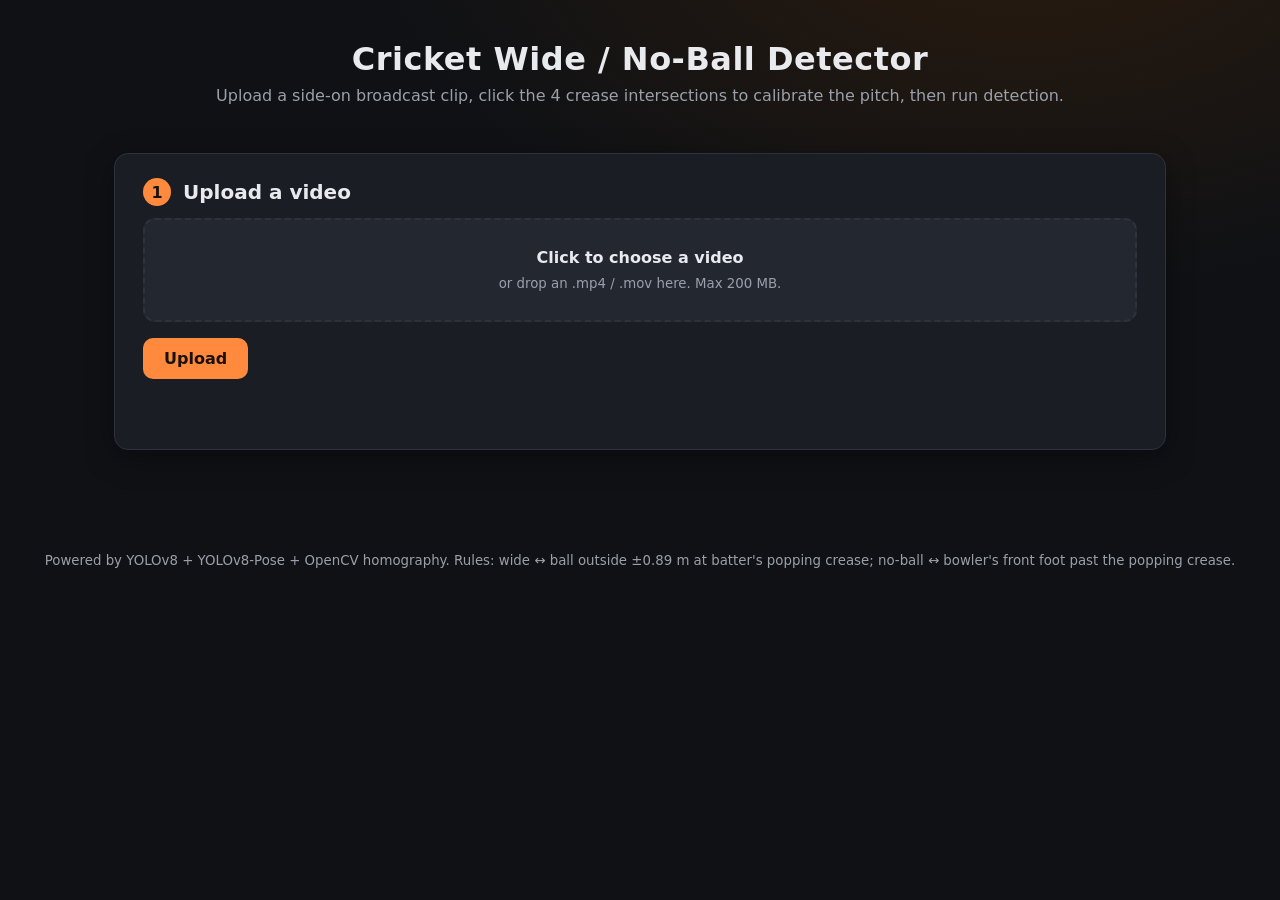
<file: web/index.html>
<!doctype html>
<html lang="en">
<head>
  <meta charset="utf-8" />
  <meta name="viewport" content="width=device-width, initial-scale=1" />
  <title>Cricket Wide / No-Ball Detector</title>
  <link rel="stylesheet" href="./style.css" />
  <!-- Edit web/config.js (or set window.BACKEND_URL before this loads)
       to point at your Render backend. -->
  <script src="./config.js"></script>
</head>
<body>
  <header>
    <h1>Cricket Wide / No-Ball Detector</h1>
    <p class="subtitle">
      Upload a side-on broadcast clip, click the 4 crease intersections to
      calibrate the pitch, then run detection.
    </p>
  </header>

  <main>
    <section class="card" id="step-upload">
      <div class="step-header">
        <span class="step-num">1</span>
        <h2>Upload a video</h2>
      </div>
      <form id="upload-form">
        <label class="file-drop" for="file-input">
          <input type="file" id="file-input" name="video"
                 accept="video/mp4,video/quicktime,video/x-msvideo,video/x-matroska,video/webm" required />
          <span class="file-drop-text">
            <strong>Click to choose a video</strong>
            <small>or drop an .mp4 / .mov here. Max 200 MB.</small>
          </span>
        </label>
        <button class="primary" type="submit">Upload</button>
      </form>
      <p class="status" id="upload-status"></p>
    </section>

    <section class="card hidden" id="step-calibrate">
      <div class="step-header">
        <span class="step-num">2</span>
        <h2>Calibrate the pitch</h2>
      </div>
      <p>
        Click the 4 crease intersections in this order. The active one is
        highlighted below.
      </p>
      <ol class="instructions">
        <li id="pt-1">Bowler-end popping crease &nbsp;&times;&nbsp; LEFT return crease</li>
        <li id="pt-2">Bowler-end popping crease &nbsp;&times;&nbsp; RIGHT return crease</li>
        <li id="pt-3">Batsman-end popping crease &nbsp;&times;&nbsp; RIGHT return crease</li>
        <li id="pt-4">Batsman-end popping crease &nbsp;&times;&nbsp; LEFT return crease</li>
      </ol>
      <div class="canvas-wrap">
        <canvas id="calib-canvas"></canvas>
      </div>
      <div class="actions">
        <button id="calib-undo" class="ghost">Undo last point</button>
        <button id="calib-reset" class="ghost">Reset</button>
        <button id="calib-save" class="primary" disabled>Save calibration</button>
      </div>
      <p class="status" id="calib-status"></p>
    </section>

    <section class="card hidden" id="step-detect">
      <div class="step-header">
        <span class="step-num">3</span>
        <h2>Run detection</h2>
      </div>
      <p>
        Pose estimation + ball tracking + pitch-aware umpire rules. This takes
        a couple of minutes per clip on CPU.
      </p>
      <button class="primary" id="run-detect">Detect wides &amp; no-balls</button>
      <div id="detect-progress" class="hidden">
        <div class="spinner"></div>
        <span>Running detection&hellip;</span>
      </div>
      <p class="status" id="detect-status"></p>
    </section>

    <section class="card hidden" id="step-results">
      <div class="step-header">
        <span class="step-num">4</span>
        <h2>Results</h2>
      </div>
      <div class="result-grid">
        <div class="result-cell">
          <h3>Annotated video</h3>
          <video id="result-video" controls></video>
        </div>
        <div class="result-cell">
          <h3>Summary</h3>
          <div class="verdict-row">
            <div class="verdict" id="verdict-wide">
              <span class="verdict-label">WIDE</span>
              <span class="verdict-value">&mdash;</span>
            </div>
            <div class="verdict" id="verdict-noball">
              <span class="verdict-label">NO BALL</span>
              <span class="verdict-value">&mdash;</span>
            </div>
          </div>
          <table id="stats-table">
            <tbody></tbody>
          </table>
          <button class="ghost" id="reset-all">Start over</button>
        </div>
      </div>
    </section>

    <p id="backend-banner" class="status warn" style="text-align:center;display:none">
      No backend URL configured. Open <code>web/config.js</code> and set
      <code>window.BACKEND_URL</code> to your Render URL.
    </p>
  </main>

  <footer>
    <small>
      Powered by YOLOv8 + YOLOv8-Pose + OpenCV homography.
      Rules: wide &harr; ball outside &plusmn;0.89&nbsp;m at batter's popping crease;
      no-ball &harr; bowler's front foot past the popping crease.
    </small>
  </footer>

  <script src="./app.js"></script>
</body>
</html>
</file>
<file: web/style.css>
:root {
  --bg: #0f1115;
  --panel: #1a1d24;
  --panel-soft: #232730;
  --border: #2d323d;
  --text: #e8eaee;
  --muted: #9aa0aa;
  --accent: #ff8a3d;
  --accent-soft: #ffb27a;
  --ok: #51cf66;
  --warn: #ffc850;
  --bad: #ff6b6b;
}

* { box-sizing: border-box; }

html, body {
  margin: 0;
  padding: 0;
  background: radial-gradient(1200px 700px at 80% -10%,
                              #2a1b0e 0%, var(--bg) 55%);
  color: var(--text);
  font-family: 'Segoe UI', system-ui, -apple-system, sans-serif;
  min-height: 100vh;
}

header {
  text-align: center;
  padding: 40px 20px 20px;
}
header h1 {
  margin: 0;
  font-size: 32px;
  letter-spacing: 0.5px;
}
header .subtitle {
  color: var(--muted);
  margin-top: 8px;
}

main {
  max-width: 1100px;
  margin: 0 auto;
  padding: 12px 24px 80px;
  display: flex;
  flex-direction: column;
  gap: 22px;
}

.card {
  background: var(--panel);
  border: 1px solid var(--border);
  border-radius: 14px;
  padding: 24px 28px;
  box-shadow: 0 8px 30px rgba(0, 0, 0, 0.35);
  transition: opacity 200ms;
}
.card.hidden { display: none; }

.step-header {
  display: flex;
  align-items: center;
  gap: 12px;
  margin-bottom: 12px;
}
.step-header h2 {
  margin: 0;
  font-size: 20px;
}
.step-num {
  background: var(--accent);
  color: #1a1208;
  font-weight: 700;
  width: 28px;
  height: 28px;
  border-radius: 50%;
  display: inline-flex;
  align-items: center;
  justify-content: center;
}

/* ---------- form ---------- */
.file-drop {
  display: block;
  border: 2px dashed var(--border);
  border-radius: 12px;
  padding: 28px;
  text-align: center;
  cursor: pointer;
  background: var(--panel-soft);
  margin: 8px 0 16px;
  transition: border-color 200ms, background 200ms;
}
.file-drop:hover { border-color: var(--accent); }
.file-drop input { display: none; }
.file-drop-text strong {
  display: block;
  font-size: 16px;
  margin-bottom: 6px;
}
.file-drop-text small { color: var(--muted); }

button {
  font: inherit;
  border-radius: 10px;
  border: 1px solid transparent;
  padding: 10px 20px;
  cursor: pointer;
  transition: transform 100ms, background 150ms;
}
button:active { transform: translateY(1px); }
button.primary {
  background: var(--accent);
  color: #1a1208;
  font-weight: 600;
}
button.primary:hover { background: var(--accent-soft); }
button.primary:disabled {
  background: #5e4a36;
  color: #b08f6c;
  cursor: not-allowed;
}
button.ghost {
  background: transparent;
  color: var(--text);
  border-color: var(--border);
}
button.ghost:hover { border-color: var(--accent); }

.actions {
  display: flex;
  gap: 10px;
  margin-top: 14px;
}

.status {
  margin-top: 12px;
  color: var(--muted);
  min-height: 18px;
}
.status.ok    { color: var(--ok); }
.status.warn  { color: var(--warn); }
.status.error { color: var(--bad); }

/* ---------- instructions list ---------- */
.instructions {
  list-style: none;
  padding: 0;
  margin: 0 0 16px;
  display: grid;
  grid-template-columns: 1fr 1fr;
  gap: 6px 16px;
  font-size: 14px;
  color: var(--muted);
}
.instructions li {
  padding: 6px 10px;
  border-radius: 8px;
  border-left: 3px solid transparent;
}
.instructions li.active {
  background: rgba(255, 138, 61, 0.08);
  border-left-color: var(--accent);
  color: var(--text);
}
.instructions li.done {
  color: var(--ok);
}

/* ---------- canvas ---------- */
.canvas-wrap {
  background: #000;
  border-radius: 10px;
  overflow: hidden;
  border: 1px solid var(--border);
  display: flex;
  justify-content: center;
}
#calib-canvas {
  display: block;
  max-width: 100%;
  cursor: crosshair;
}

/* ---------- detect ---------- */
#detect-progress {
  display: flex;
  align-items: center;
  gap: 10px;
  margin-top: 14px;
  color: var(--muted);
}
#detect-progress.hidden { display: none; }
.spinner {
  width: 18px;
  height: 18px;
  border-radius: 50%;
  border: 3px solid var(--border);
  border-top-color: var(--accent);
  animation: spin 0.8s linear infinite;
}
@keyframes spin { to { transform: rotate(360deg); } }

/* ---------- results ---------- */
.result-grid {
  display: grid;
  grid-template-columns: 1.4fr 1fr;
  gap: 20px;
}
@media (max-width: 800px) {
  .result-grid { grid-template-columns: 1fr; }
}
.result-cell h3 {
  margin: 0 0 10px;
  font-size: 15px;
  color: var(--muted);
  text-transform: uppercase;
  letter-spacing: 0.6px;
}
#result-video {
  width: 100%;
  border-radius: 10px;
  background: #000;
}

.verdict-row {
  display: grid;
  grid-template-columns: 1fr 1fr;
  gap: 12px;
  margin-bottom: 16px;
}
.verdict {
  background: var(--panel-soft);
  border: 1px solid var(--border);
  border-radius: 12px;
  padding: 14px;
  text-align: center;
}
.verdict.fired { border-color: var(--accent); }
.verdict.fired.wide {
  background: rgba(255, 200, 80, 0.10);
  border-color: var(--warn);
}
.verdict.fired.no_ball {
  background: rgba(255, 107, 107, 0.10);
  border-color: var(--bad);
}
.verdict-label {
  display: block;
  font-size: 12px;
  letter-spacing: 1px;
  color: var(--muted);
}
.verdict-value {
  display: block;
  font-size: 22px;
  font-weight: 700;
  margin-top: 4px;
}
.verdict.fired.wide    .verdict-value { color: var(--warn); }
.verdict.fired.no_ball .verdict-value { color: var(--bad); }

#stats-table {
  width: 100%;
  border-collapse: collapse;
  margin-bottom: 16px;
}
#stats-table td {
  padding: 6px 0;
  border-bottom: 1px solid var(--border);
  font-size: 14px;
  color: var(--muted);
}
#stats-table td:last-child {
  text-align: right;
  color: var(--text);
}

footer {
  text-align: center;
  padding: 20px;
  color: var(--muted);
}
</file>
